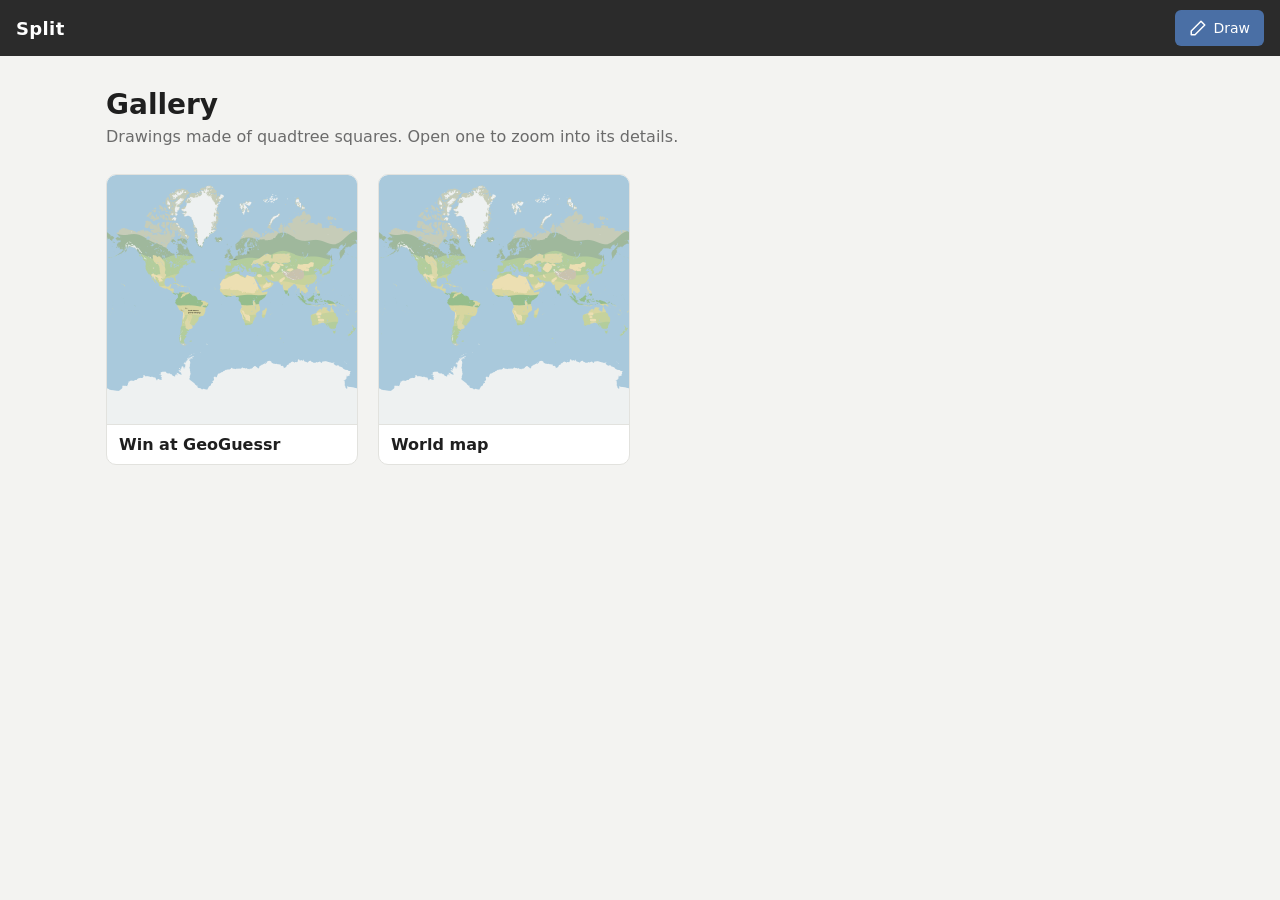
<file: index.html>
<!DOCTYPE html>
<html lang="en">
<head>
  <meta charset="UTF-8">
  <meta name="viewport" content="width=device-width, initial-scale=1.0">
  <title>Split – Gallery</title>
  <link rel="stylesheet" href="css/site.css">
  <link rel="stylesheet" href="css/gallery.css">
</head>
<body>
  <header class="site-bar">
    <a class="brand" href="index.html">Split</a>
    <span class="grow"></span>
    <a class="button primary" href="draw.html">
      <svg viewBox="0 0 24 24" fill="none" stroke="currentColor" stroke-width="2" stroke-linecap="round" stroke-linejoin="round">
        <path d="M16 3l5 5L8 21H3v-5L16 3z"/>
      </svg>
      Draw
    </a>
  </header>
  <main>
    <h1>Gallery</h1>
    <p class="intro">Drawings made of quadtree squares. Open one to zoom into its details.</p>
    <ul id="gallery" class="grid"></ul>
    <p id="empty" class="empty" hidden>No drawings published yet.</p>
  </main>
  <script type="module" src="js/gallery.js"></script>
</body>
</html>
</file>
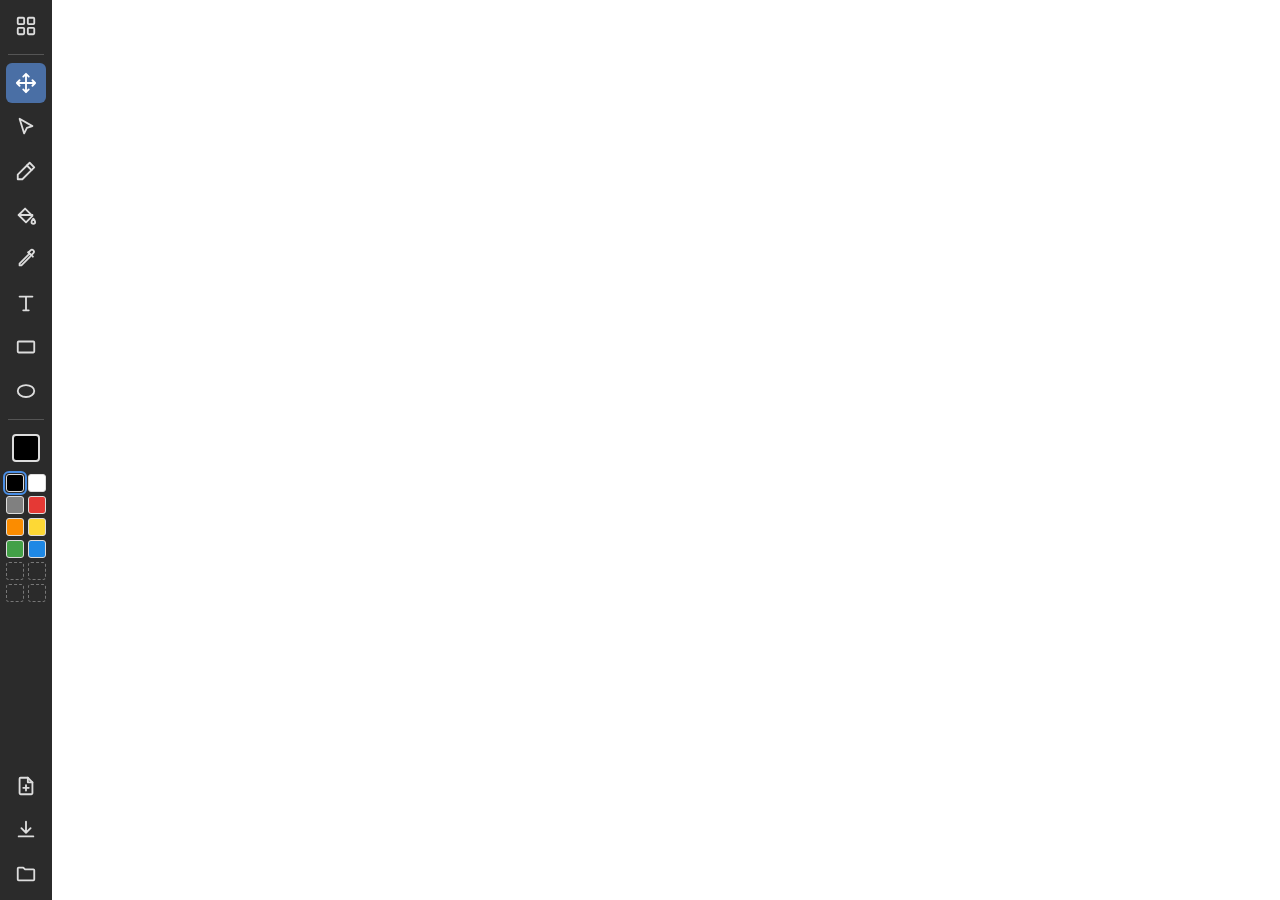
<file: draw.html>
<!DOCTYPE html>
<html lang="en">
<head>
  <meta charset="UTF-8">
  <meta name="viewport" content="width=device-width, initial-scale=1.0">
  <title>Draw – Split</title>
  <link rel="stylesheet" href="css/editor.css">
</head>
<body>
  <div id="app">
    <nav id="toolbar" aria-label="Tools">
      <a id="home-link" href="index.html" title="Gallery" aria-label="Gallery">
        <svg viewBox="0 0 24 24" fill="none" stroke="currentColor" stroke-width="2" stroke-linejoin="round">
          <rect x="3" y="3" width="7" height="7" rx="1"/><rect x="14" y="3" width="7" height="7" rx="1"/>
          <rect x="3" y="14" width="7" height="7" rx="1"/><rect x="14" y="14" width="7" height="7" rx="1"/>
        </svg>
      </a>
      <div class="separator"></div>
    </nav>
    <div id="viewport">
      <canvas id="tree-layer"></canvas>
      <canvas id="overlay-layer"></canvas>
    </div>
  </div>
  <script type="module" src="js/editor/main.js"></script>
</body>
</html>
</file>
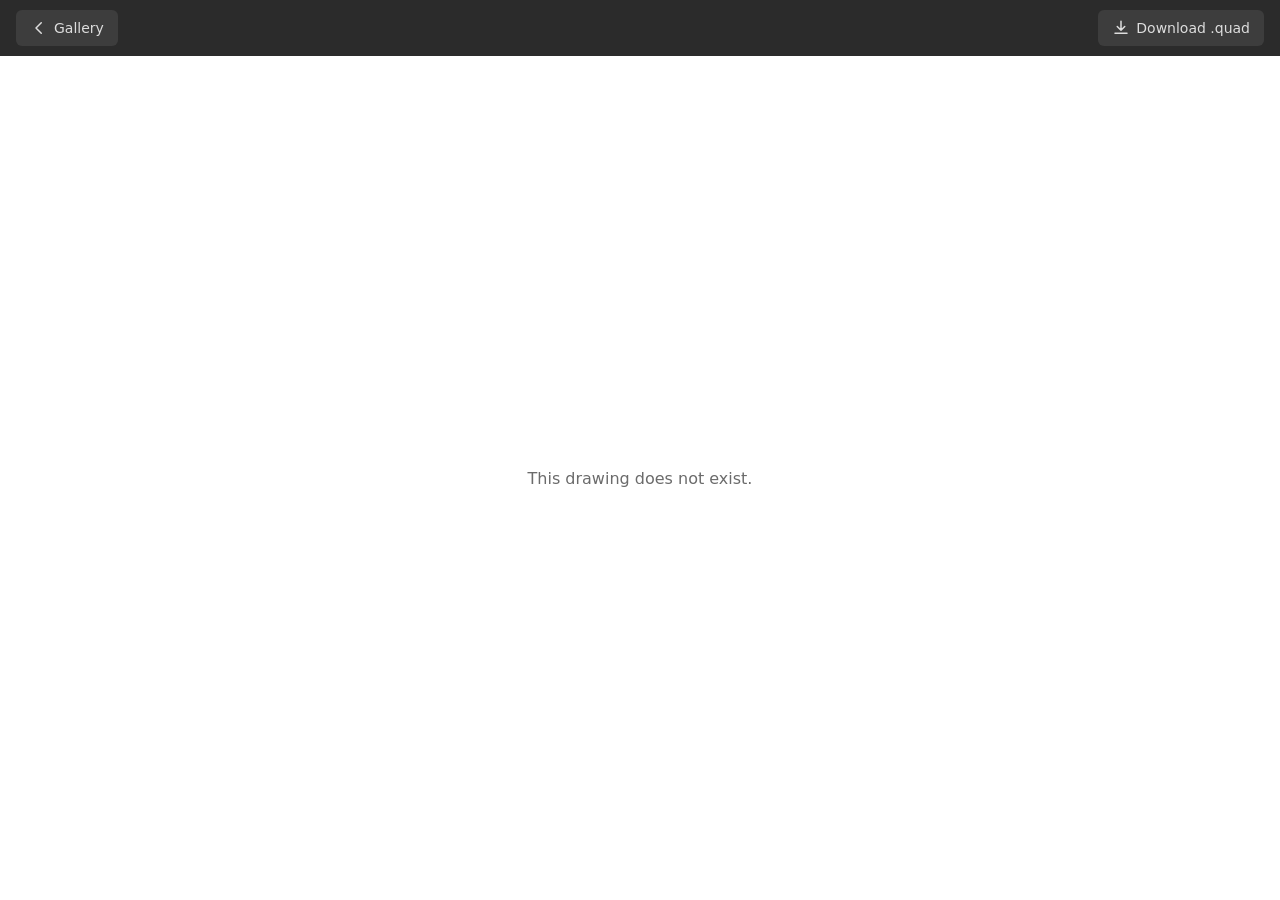
<file: view.html>
<!DOCTYPE html>
<html lang="en">
<head>
  <meta charset="UTF-8">
  <meta name="viewport" content="width=device-width, initial-scale=1.0">
  <title>Split</title>
  <link rel="stylesheet" href="css/site.css">
  <link rel="stylesheet" href="css/viewer.css">
</head>
<body>
  <header class="site-bar">
    <a class="button" href="index.html" aria-label="Back to the gallery">
      <svg viewBox="0 0 24 24" fill="none" stroke="currentColor" stroke-width="2" stroke-linecap="round" stroke-linejoin="round">
        <path d="M15 5l-7 7 7 7"/>
      </svg>
      <span class="label">Gallery</span>
    </a>
    <span id="title" class="title grow"></span>
    <a id="download" class="button" hidden>
      <svg viewBox="0 0 24 24" fill="none" stroke="currentColor" stroke-width="2" stroke-linecap="round" stroke-linejoin="round">
        <path d="M12 3v12M7 10l5 5 5-5M4 19h16"/>
      </svg>
      <span class="label">Download .quad</span>
    </a>
  </header>
  <div id="viewport">
    <canvas id="tree-layer"></canvas>
    <canvas id="overlay-layer"></canvas>
    <p id="message" class="message">Loading…</p>
  </div>
  <script type="module" src="js/viewer.js"></script>
</body>
</html>
</file>
<file: css/site.css>
/* Shared look of the gallery and viewer pages (the editor has its own CSS). */

:root {
  --bar: #2b2b2b;
  --bar-hover: #3d3d3d;
  --bar-text: #ddd;
  --accent: #4a6fa5;
  --accent-hover: #5a80b8;
  --page: #f3f3f1;
  --card: #ffffff;
  --text: #1f1f1f;
  --muted: #6b6b6b;
  --border: #e2e2de;
}

* {
  box-sizing: border-box;
}

html,
body {
  margin: 0;
  font-family: system-ui, sans-serif;
  color: var(--text);
  background: var(--page);
}

a {
  color: inherit;
}

.site-bar {
  display: flex;
  align-items: center;
  gap: 12px;
  height: 56px;
  padding: 0 16px;
  background: var(--bar);
  color: var(--bar-text);
}

.brand {
  font-weight: 700;
  font-size: 18px;
  letter-spacing: 0.02em;
  color: #fff;
  text-decoration: none;
}

.site-bar .grow {
  flex: 1;
  min-width: 0;
}

.button {
  display: inline-flex;
  align-items: center;
  gap: 6px;
  height: 36px;
  padding: 0 14px;
  border: none;
  border-radius: 6px;
  background: var(--bar-hover);
  color: var(--bar-text);
  font: inherit;
  font-size: 14px;
  text-decoration: none;
  cursor: pointer;
  white-space: nowrap;
}

.button:hover {
  background: #4a4a4a;
}

.button.primary {
  background: var(--accent);
  color: #fff;
}

.button.primary:hover {
  background: var(--accent-hover);
}

.button svg {
  width: 18px;
  height: 18px;
}
</file>
<file: css/gallery.css>
/* Gallery page: a grid of published drawings. */

main {
  max-width: 1100px;
  margin: 0 auto;
  padding: 32px 16px 48px;
}

h1 {
  margin: 0 0 6px;
  font-size: 28px;
}

.intro {
  margin: 0 0 28px;
  color: var(--muted);
}

.grid {
  display: grid;
  grid-template-columns: repeat(auto-fill, minmax(200px, 1fr));
  gap: 20px;
  margin: 0;
  padding: 0;
  list-style: none;
}

.card {
  display: block;
  overflow: hidden;
  border: 1px solid var(--border);
  border-radius: 10px;
  background: var(--card);
  text-decoration: none;
  transition: transform 0.12s ease, box-shadow 0.12s ease;
}

.card:hover,
.card:focus-visible {
  transform: translateY(-2px);
  box-shadow: 0 6px 18px rgba(0, 0, 0, 0.12);
}

.card img {
  display: block;
  width: 100%;
  aspect-ratio: 1;
  image-rendering: pixelated; /* keep the squares sharp */
  background: #fff;
  border-bottom: 1px solid var(--border);
}

.card .name {
  display: block;
  padding: 10px 12px;
  font-weight: 600;
  overflow: hidden;
  text-overflow: ellipsis;
  white-space: nowrap;
}

.empty {
  padding: 48px 16px;
  border: 1px dashed #c9c9c4;
  border-radius: 10px;
  text-align: center;
  color: var(--muted);
}
</file>
<file: css/editor.css>
html,
body {
  margin: 0;
  height: 100%;
  overflow: hidden;
  font-family: system-ui, sans-serif;
}

#app {
  display: flex;
  height: 100%;
}

/* Tool bar */

#toolbar {
  display: flex;
  flex-direction: column;
  gap: 4px;
  padding: 6px;
  overflow-y: auto;
  background: #2b2b2b;
}

/* Items keep their size; the bar scrolls if the window is too short. */
#toolbar > * {
  flex-shrink: 0;
}

#toolbar button,
#home-link {
  display: grid;
  place-items: center;
  width: 40px;
  height: 40px;
  padding: 0;
  border: none;
  border-radius: 6px;
  background: transparent;
  color: #ddd;
  cursor: pointer;
}

#toolbar button:hover,
#home-link:hover {
  background: #3d3d3d;
}

#toolbar button.active {
  background: #4a6fa5;
  color: #fff;
}

#toolbar svg {
  width: 22px;
  height: 22px;
}

/* Pencil color: a swatch opening the browser's color chooser. */

/* Quick color palette: 2 columns of slots. */

#toolbar .palette {
  display: grid;
  grid-template-columns: repeat(2, 18px);
  gap: 4px;
  justify-content: center;
  margin-top: 2px;
}

#toolbar .palette-slot {
  width: 18px;
  height: 18px;
  padding: 0;
  border: 1px solid #ddd;
  border-radius: 3px;
  cursor: pointer;
}

#toolbar .palette-slot.empty {
  border: 1px dashed #777;
  background: transparent;
}

#toolbar .palette-slot.empty:hover {
  border-color: #ddd;
}

#toolbar .palette-slot.current {
  outline: 2px solid #4a8fe7;
  outline-offset: 1px;
}

#toolbar .spacer {
  flex: 1;
}

#toolbar .separator {
  height: 1px;
  margin: 4px 2px;
  background: #555;
}

#toolbar input[type="color"] {
  width: 40px;
  height: 40px;
  padding: 6px;
  border: none;
  border-radius: 6px;
  background: transparent;
  cursor: pointer;
}

#toolbar input[type="color"]:hover {
  background: #3d3d3d;
}

#toolbar input[type="color"]::-webkit-color-swatch-wrapper {
  padding: 0;
}

#toolbar input[type="color"]::-webkit-color-swatch {
  border: 2px solid #ddd;
  border-radius: 4px;
}

#toolbar input[type="color"]::-moz-color-swatch {
  border: 2px solid #ddd;
  border-radius: 4px;
}

/* Two stacked canvases: the quadtree below, tool previews above. */

#viewport {
  position: relative;
  flex: 1;
  min-width: 0;
}

#viewport canvas {
  position: absolute;
  inset: 0;
  display: block;
  width: 100%;
  height: 100%;
}

#overlay-layer {
  touch-action: none;
}

/* Floating tool options panel, on the right of the view. */

#options-panel {
  position: absolute;
  top: 12px;
  right: 12px;
  display: flex;
  flex-direction: column;
  gap: 8px;
  min-width: 160px;
  padding: 10px 12px;
  border-radius: 8px;
  background: #2b2b2b;
  color: #ddd;
  font-size: 13px;
  box-shadow: 0 4px 14px rgba(0, 0, 0, 0.3);
}

#options-panel[hidden] {
  display: none;
}

#options-panel .options-title {
  font-weight: 600;
  color: #fff;
}

#options-panel .option {
  display: flex;
  flex-direction: column;
  gap: 4px;
}

#options-panel .option-label {
  color: #aaa;
  font-size: 12px;
}

#options-panel .segmented {
  display: flex;
  border-radius: 6px;
  overflow: hidden;
  background: #3d3d3d;
}

#options-panel .segmented button {
  flex: 1;
  padding: 5px 10px;
  border: none;
  background: transparent;
  color: #ddd;
  font: inherit;
  cursor: pointer;
}

#options-panel .segmented button:hover {
  background: #4a4a4a;
}

#options-panel .segmented button.active {
  background: #4a6fa5;
  color: #fff;
}

/* Autosave warning, at the bottom of the view. */

#notice {
  position: absolute;
  left: 50%;
  bottom: 16px;
  transform: translateX(-50%);
  max-width: calc(100% - 32px);
  padding: 8px 14px;
  border-radius: 6px;
  background: #b3261e;
  color: #fff;
  font-size: 13px;
  box-shadow: 0 4px 14px rgba(0, 0, 0, 0.3);
}

#notice[hidden] {
  display: none;
}
</file>
<file: css/viewer.css>
/* Viewer page: one published drawing, full screen, pan and zoom only. */

html,
body {
  height: 100%;
  overflow: hidden;
}

body {
  display: flex;
  flex-direction: column;
}

.site-bar .title {
  overflow: hidden;
  text-overflow: ellipsis;
  white-space: nowrap;
  font-weight: 600;
  color: #fff;
}

#viewport {
  position: relative;
  flex: 1;
  min-height: 0;
  background: #fff;
}

#viewport canvas {
  position: absolute;
  inset: 0;
  display: block;
  width: 100%;
  height: 100%;
}

#overlay-layer {
  touch-action: none;
  cursor: grab;
}

#overlay-layer.dragging {
  cursor: grabbing;
}

.message {
  position: absolute;
  inset: 0;
  display: grid;
  place-items: center;
  padding: 16px;
  text-align: center;
  color: var(--muted);
}

.message[hidden] {
  display: none;
}

@media (max-width: 520px) {
  .button .label {
    display: none; /* icon only on narrow screens */
  }
}
</file>
